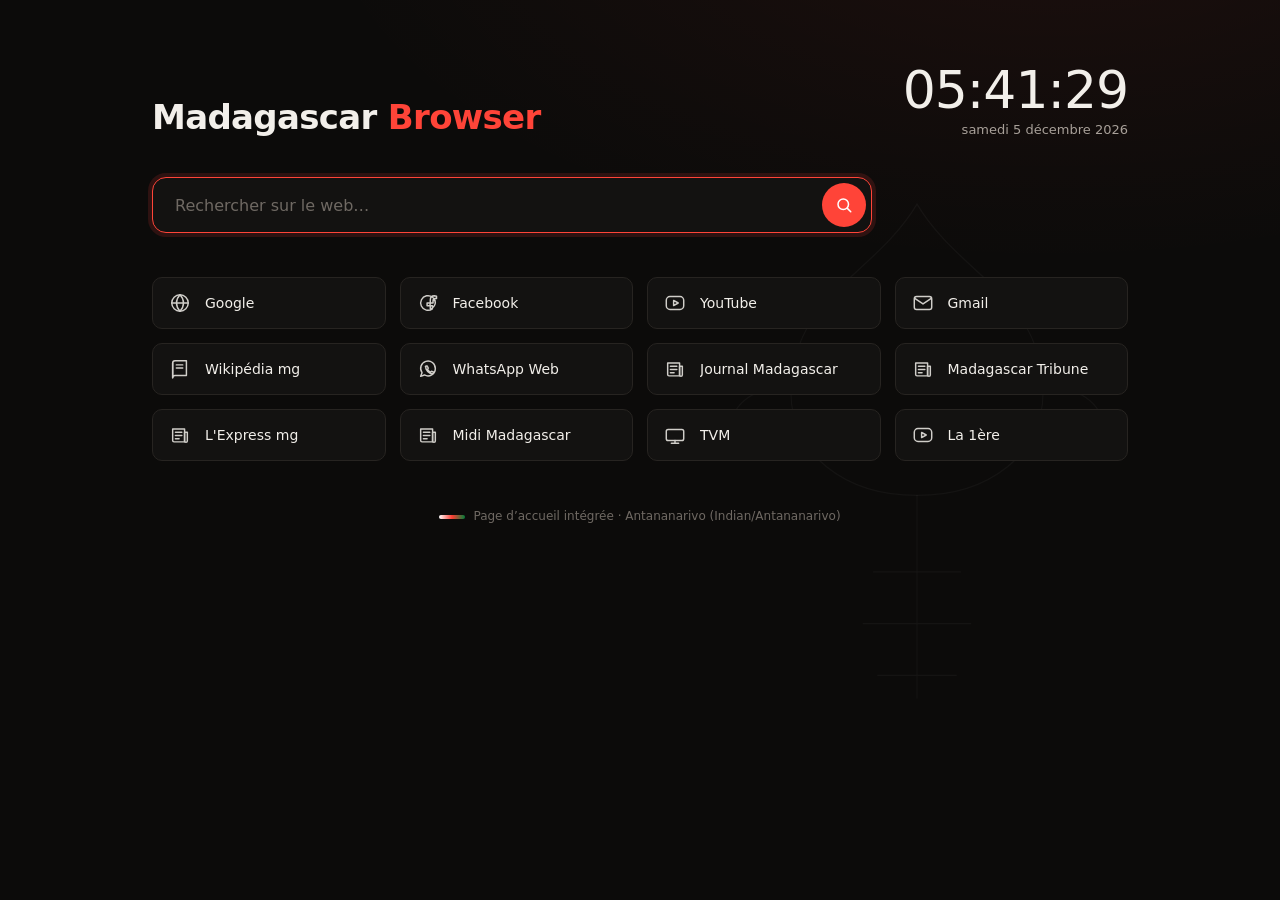
<file: src/MadagascarBrowser/StartPage/index.html>
<!DOCTYPE html>
<html lang="fr">
<head>
    <meta charset="utf-8" />
    <meta name="viewport" content="width=device-width, initial-scale=1" />
    <title>Page d'accueil — Madagascar Browser</title>
    <link rel="stylesheet" href="style.css" />
</head>
<body>
    <main class="container">
        <header class="header">
            <h1>Madagascar <span>Browser</span></h1>
            <div class="clock">
                <div id="time" class="time">--:--:--</div>
                <div id="date" class="date">—</div>
            </div>
        </header>

        <form id="searchForm" class="search" action="https://www.google.mg/search" method="get" autocomplete="off">
            <input id="q" name="q" type="text" placeholder="Rechercher sur le web…" autofocus />
            <button type="submit" aria-label="Rechercher">
                <svg viewBox="0 0 24 24" fill="none" stroke="currentColor" stroke-width="2" stroke-linecap="round">
                    <circle cx="11" cy="11" r="7" />
                    <line x1="16.5" y1="16.5" x2="21" y2="21" />
                </svg>
            </button>
        </form>

        <section class="links">
            <a href="https://www.google.mg" class="card">
                <svg viewBox="0 0 24 24" fill="none" stroke="currentColor" stroke-width="1.6" stroke-linecap="round" stroke-linejoin="round">
                    <circle cx="12" cy="12" r="9" />
                    <path d="M3 12h18M12 3c2.5 2.6 3.8 5.6 3.8 9S14.5 18.4 12 21c-2.5-2.6-3.8-5.6-3.8-9S9.5 5.6 12 3z" />
                </svg>
                <span>Google</span>
            </a>

            <a href="https://www.facebook.com" class="card">
                <svg viewBox="0 0 24 24" fill="none" stroke="currentColor" stroke-width="1.6" stroke-linecap="round" stroke-linejoin="round">
                    <path d="M20 12a8 8 0 1 0-3.2 6.4V15H14l.6-3h2.9V9.7c0-1.5.9-2.5 2.4-2.5h1.4V4.5A17 17 0 0 0 19 4.2c-2.7 0-4.5 1.6-4.5 4.5V12H11v3h3.5v3.4A8 8 0 0 0 20 12z" />
                </svg>
                <span>Facebook</span>
            </a>

            <a href="https://www.youtube.com" class="card">
                <svg viewBox="0 0 24 24" fill="none" stroke="currentColor" stroke-width="1.6" stroke-linecap="round" stroke-linejoin="round">
                    <rect x="2.5" y="5" width="19" height="14" rx="4" />
                    <path d="M10.5 9.2l5 2.8-5 2.8z" />
                </svg>
                <span>YouTube</span>
            </a>

            <a href="https://mail.google.com" class="card">
                <svg viewBox="0 0 24 24" fill="none" stroke="currentColor" stroke-width="1.6" stroke-linecap="round" stroke-linejoin="round">
                    <rect x="2.5" y="5" width="19" height="14" rx="2.5" />
                    <path d="M3 7l9 6 9-6" />
                </svg>
                <span>Gmail</span>
            </a>

            <a href="https://mg.wikipedia.org" class="card">
                <svg viewBox="0 0 24 24" fill="none" stroke="currentColor" stroke-width="1.6" stroke-linecap="round" stroke-linejoin="round">
                    <path d="M4 5.5A2.5 2.5 0 0 1 6.5 3H19v16H6.5A2.5 2.5 0 0 0 4 21.5z" />
                    <path d="M4 5.5v16M8 7.5h7M8 11h7" />
                </svg>
                <span>Wikipédia mg</span>
            </a>

            <a href="https://web.whatsapp.com" class="card">
                <svg viewBox="0 0 24 24" fill="none" stroke="currentColor" stroke-width="1.6" stroke-linecap="round" stroke-linejoin="round">
                    <path d="M20 11.5a8 8 0 0 1-11.9 7L4 20l1.5-4A8 8 0 1 1 20 11.5z" />
                    <path d="M9.2 9.4c.3-.7.6-.7 1-.7h.6c.2 0 .5 0 .7.6l.7 1.6c.1.3 0 .5-.1.7l-.4.5c-.2.2-.3.4-.1.7a7 7 0 0 0 2.9 2.5c.3.1.5.1.7-.1l.5-.6c.2-.2.4-.2.6-.1l1.6.8c.3.1.4.3.4.5a2 2 0 0 1-1.3 1.3c-.6.2-1.5.2-3-.6a10 10 0 0 1-4-4.4c-.4-.9-.5-1.6-.3-2.2z" />
                </svg>
                <span>WhatsApp Web</span>
            </a>

            <a href="https://www.journalmadagascar.com" class="card">
                <svg viewBox="0 0 24 24" fill="none" stroke="currentColor" stroke-width="1.6" stroke-linecap="round" stroke-linejoin="round">
                    <path d="M4 5.5h13v14H5.5A1.5 1.5 0 0 1 4 18z" />
                    <path d="M17 9h3v9.5a1.5 1.5 0 0 1-3 0zM7 9h7M7 12.5h7M7 16h4" />
                </svg>
                <span>Journal Madagascar</span>
            </a>

            <a href="https://www.madagascar-tribune.com" class="card">
                <svg viewBox="0 0 24 24" fill="none" stroke="currentColor" stroke-width="1.6" stroke-linecap="round" stroke-linejoin="round">
                    <path d="M4 5.5h13v14H5.5A1.5 1.5 0 0 1 4 18z" />
                    <path d="M17 9h3v9.5a1.5 1.5 0 0 1-3 0zM7 9h7M7 12.5h7M7 16h4" />
                </svg>
                <span>Madagascar Tribune</span>
            </a>

            <a href="https://www.lexpress.mg" class="card">
                <svg viewBox="0 0 24 24" fill="none" stroke="currentColor" stroke-width="1.6" stroke-linecap="round" stroke-linejoin="round">
                    <path d="M4 5.5h13v14H5.5A1.5 1.5 0 0 1 4 18z" />
                    <path d="M17 9h3v9.5a1.5 1.5 0 0 1-3 0zM7 9h7M7 12.5h7M7 16h4" />
                </svg>
                <span>L'Express mg</span>
            </a>

            <a href="https://www.midi-madagascar.com.mg" class="card">
                <svg viewBox="0 0 24 24" fill="none" stroke="currentColor" stroke-width="1.6" stroke-linecap="round" stroke-linejoin="round">
                    <path d="M4 5.5h13v14H5.5A1.5 1.5 0 0 1 4 18z" />
                    <path d="M17 9h3v9.5a1.5 1.5 0 0 1-3 0zM7 9h7M7 12.5h7M7 16h4" />
                </svg>
                <span>Midi Madagascar</span>
            </a>

            <a href="https://www.tvm.mg" class="card">
                <svg viewBox="0 0 24 24" fill="none" stroke="currentColor" stroke-width="1.6" stroke-linecap="round" stroke-linejoin="round">
                    <rect x="2.5" y="6" width="19" height="12" rx="2" />
                    <path d="M8 21h8M12 18v3" />
                </svg>
                <span>TVM</span>
            </a>

            <a href="https://la1ere.francetvinfo.fr" class="card">
                <svg viewBox="0 0 24 24" fill="none" stroke="currentColor" stroke-width="1.6" stroke-linecap="round" stroke-linejoin="round">
                    <rect x="2.5" y="5" width="19" height="14" rx="4" />
                    <path d="M10.5 9.2l5 2.8-5 2.8z" />
                </svg>
                <span>La 1ère</span>
            </a>
        </section>

        <footer class="footer">
            <span class="flag"></span>Page d’accueil intégrée · Antananarivo (Indian/Antananarivo)
        </footer>
    </main>
    <script src="app.js"></script>
</body>
</html>
</file>
<file: src/MadagascarBrowser/StartPage/style.css>
/* Madagascar Browser — page d'accueil
   Jetons alignés sur Themes/Tokens.xaml (WPF). */

:root {
    --bg: #0C0B0A;
    --surface: #131211;
    --surface-hi: #1B1917;
    --hover: #24211E;
    --line: #272421;
    --line-strong: #383430;
    --text: #F2EFEA;
    --muted: #A8A099;
    --faint: #6F6963;
    --accent: #FF4438;
    --accent-soft: #33201E;
    --secure: #19B36B;

    --r-pill: 14px;
    --r-card: 10px;
    --ease: cubic-bezier(.2, .8, .2, 1);
}

* {
    margin: 0;
    padding: 0;
    box-sizing: border-box;
}

body {
    background: var(--bg);
    color: var(--text);
    font-family: "Segoe UI Variable Text", "Segoe UI", system-ui, -apple-system, sans-serif;
    min-height: 100vh;
    /* Halo d'accent très discret + motif ravinala (baobab) en filigrane */
    background-image:
        radial-gradient(1200px 600px at 82% -12%, rgba(255, 68, 56, .07), transparent 62%),
        url("data:image/svg+xml,%3Csvg xmlns='http://www.w3.org/2000/svg' width='620' height='620' viewBox='0 0 600 600'%3E%3Cg fill='none' stroke='%23FFFFFF' stroke-opacity='.035' stroke-width='1.2' stroke-linecap='round'%3E%3Cpath d='M300 62c-42 70-122 90-122 182 0 60 52 100 122 100s122-40 122-100c0-92-80-112-122-182z'/%3E%3Cpath d='M300 344v196M258 418h84M248 468h104M262 518h76'/%3E%3Cpath d='M178 244c-30-8-52 6-60 32M422 244c30-8 52 6 60 32'/%3E%3C/g%3E%3C/svg%3E");
    background-repeat: no-repeat;
    background-position: 82% -12%, right 8% center;
}

.container {
    max-width: 1040px;
    margin: 0 auto;
    padding: 64px 32px;
}

/* ---------- En-tête ---------- */
.header {
    display: flex;
    justify-content: space-between;
    align-items: flex-end;
    gap: 24px;
    margin-bottom: 40px;
}

.header h1 {
    font-size: 34px;
    font-weight: 600;
    letter-spacing: -.02em;
}

.header h1 span {
    color: var(--accent);
}

.clock {
    text-align: right;
}

.time {
    font-size: 52px;
    font-weight: 300;
    font-variant-numeric: tabular-nums;
    letter-spacing: -.02em;
    line-height: 1;
}

.date {
    font-size: 13px;
    color: var(--muted);
    margin-top: 6px;
}

/* ---------- Recherche ---------- */
.search {
    position: relative;
    margin-bottom: 44px;
    max-width: 720px;
}

.search input {
    width: 100%;
    height: 56px;
    padding: 0 64px 0 22px;
    font-size: 16px;
    font-family: inherit;
    color: var(--text);
    background: var(--surface);
    border: 1px solid var(--line);
    border-radius: var(--r-pill);
    outline: none;
    transition: border-color .18s var(--ease), box-shadow .18s var(--ease);
}

.search input::placeholder {
    color: var(--faint);
}

.search input:focus {
    border-color: var(--accent);
    box-shadow: 0 0 0 4px rgba(255, 68, 56, .14);
}

.search button {
    position: absolute;
    right: 6px;
    top: 6px;
    height: 44px;
    width: 44px;
    border: 0;
    border-radius: 999px;
    background: var(--accent);
    color: #fff;
    cursor: pointer;
    display: grid;
    place-items: center;
    transition: transform .18s var(--ease), background .18s var(--ease);
}

.search button:hover {
    transform: scale(1.05);
}

.search button:active {
    background: var(--secure);
}

.search button svg {
    width: 18px;
    height: 18px;
}

/* ---------- Tuiles ---------- */
.links {
    display: grid;
    grid-template-columns: repeat(auto-fill, minmax(212px, 1fr));
    gap: 14px;
}

.card {
    display: flex;
    align-items: center;
    gap: 14px;
    padding: 14px 16px;
    color: var(--text);
    text-decoration: none;
    background: var(--surface);
    border: 1px solid var(--line);
    border-radius: var(--r-card);
    transition: transform .18s var(--ease), border-color .18s var(--ease), background .18s var(--ease);
}

.card:hover {
    transform: translateY(-2px);
    border-color: var(--accent);
    background: var(--surface-hi);
}

.card svg {
    width: 22px;
    height: 22px;
    flex: none;
    opacity: .85;
    transition: opacity .18s var(--ease), color .18s var(--ease);
}

.card:hover svg {
    opacity: 1;
    color: var(--accent);
}

.card span {
    font-size: 14px;
    overflow: hidden;
    text-overflow: ellipsis;
    white-space: nowrap;
}

/* ---------- Pied de page ---------- */
.footer {
    margin-top: 48px;
    font-size: 12px;
    color: var(--faint);
    text-align: center;
}

.footer .flag {
    display: inline-block;
    width: 26px;
    height: 4px;
    border-radius: 2px;
    margin-right: 8px;
    vertical-align: middle;
    background: linear-gradient(90deg, #FFFFFF 0%, #FC3D32 50%, #007E3A 100%);
}

@media (prefers-reduced-motion: reduce) {
    .card,
    .search input,
    .search button {
        transition: none;
    }

    .card:hover,
    .search button:hover {
        transform: none;
    }
}
</file>
